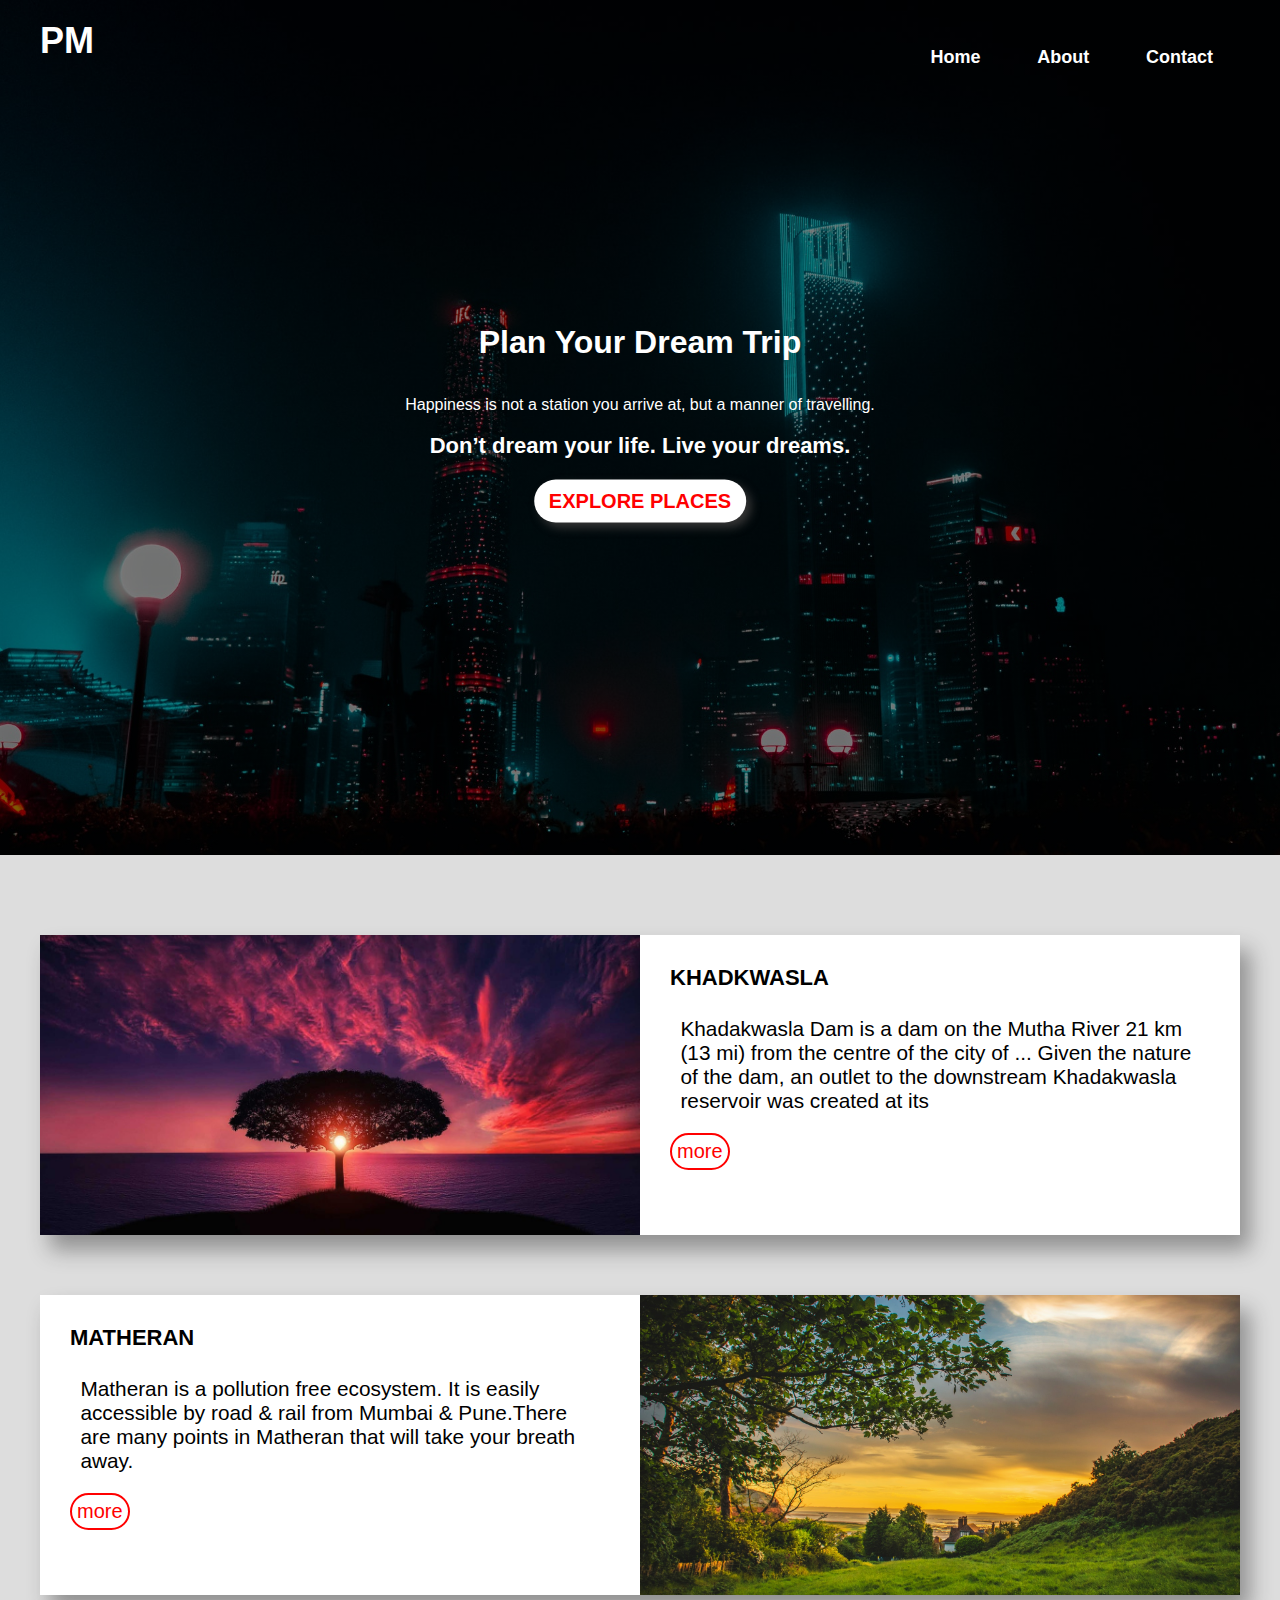
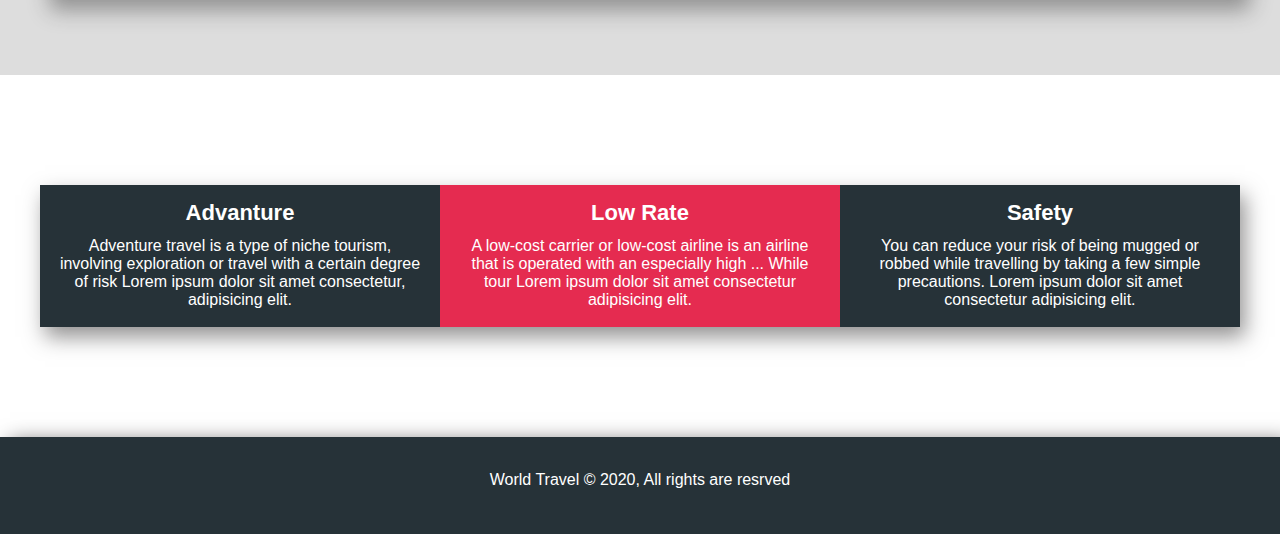
<file: index.html>
<!DOCTYPE html>
<html lang="en">
<head>
    <meta charset="UTF-8">
    <meta http-equiv="X-UA-Compatible" content="IE=edge">
    <meta name="viewport" content="width=device-width, initial-scale=1.0">
    <link rel="stylesheet" href="https://cdnjs.cloudflare.com/ajax/libs/font-awesome/5.15.3/css/all.min.css" integrity="sha512-iBBXm8fW90+nuLcSKlbmrPcLa0OT92xO1BIsZ+ywDWZCvqsWgccV3gFoRBv0z+8dLJgyAHIhR35VZc2oM/gI1w==" crossorigin="anonymous" />
    <link rel="stylesheet" href="./css/style.css">
    <title>Travel Web</title>


</head>
<body>
    <header class="header">
        <nav class="navbar bgdark">
            <div class="container">
            <h1 class="logo">PM</h1>
            <ul class="navitems">
                <li class="navitem"><a href="./index.html">Home</a></li>
                <li class="navitem"><a href="./about.html">About</a></li>
                <li class="navitem"><a href="./contact.html">Contact</a></li>
            </ul>
        </div>
        </nav>

        <div class="header-content">
            
            <h1 class="textwhite">Plan Your Dream Trip </h1><br>
            <p class="textwhite">Happiness is not a station you arrive at, but a manner of travelling.</p><br>
            <h3 class="textwhite">Don’t dream your life. Live your dreams.</h3>
            <a href="#exloreplaces" class="btn btn-primary">Explore Places</a>
        
        </div>
        
    </header>
    <section class="showcase" id="exloreplaces">
        <div class="container">
            <div class="row row1">
              <div class="imgbox">
                  <img src="./img/showcase-photo1 (1).jpg" alt="">
              </div>
              <div class="textbox">
                  <h2>KHADKWASLA</h2>
                  <p>Khadakwasla Dam is a dam on the Mutha River 21 km (13 mi) from the centre of the city of ... Given the nature of the dam, an outlet to the downstream Khadakwasla reservoir was created at its </p>
                  <a href="./about.html" class="btn btn-secondary">more</a>
              </div> 
                 
            </div>
            <div class="row row2">
                <div class="imgbox">
                    <img src="./img/showcase-photo3 (1).jpg" alt="">
                </div>
              <div class="textbox">
                  <h2>MATHERAN</h2>
                  <p>Matheran is a pollution free ecosystem. It is easily accessible by road &amp; rail from Mumbai &amp; Pune.There are many points in Matheran that will take your breath away.</p>
                  <a href="./about.html" class="btn btn-secondary">more</a>
              </div> 
            </div>

        </div>

    </section>
    <section class="features">
        <div class="container">
            <div class="boxwrapper">
                <div class="box box1">
                    <i class="fab fa-canadian-maple-leaf fa-3x textred"></i>
                    <h2>Advanture</h2>
                    <p>Adventure travel is a type of niche tourism, involving exploration or travel with a certain degree of risk Lorem ipsum dolor sit amet consectetur, adipisicing elit.</p>
                </div>
                <div class="box box2">
                    <i class="fas fa-meh fa-3x"></i>
                    <h2>Low Rate</h2>
                    <p>A low-cost carrier or low-cost airline is an airline that is operated with an especially high ... While tour Lorem ipsum dolor sit amet consectetur adipisicing elit.</p>
                </div>
                <div class="box box3">
                    <i class="fas fa-shield-alt fa-3x textred"></i>
                    <h2>Safety</h2>
                    <p>You can reduce your risk of being mugged or robbed while travelling by taking a few simple precautions. Lorem ipsum dolor sit amet consectetur adipisicing elit.</p>
                </div>
                
            </div>
        </div>
    </section>
  <footer class="footer">
      <div class="socialmedia">
       <a href="https://www.facebook.com/"><i class="fab fa-facebook-square fa-3x"></i></a> 
        <a href="https://www.instagram.com/p/BdQLbyOlND5/?utm_source=ig_embed"><i class="fab fa-instagram fa-3x"></i></a>
        <a href="https://twitter.com/notifications"><i class="fab fa-twitter fa-3x"></i></a>
      </div>
      <p>World Travel &copy; 2020, All rights are resrved</p><br><br>

  </footer>
    
</body>
</html>
</file>
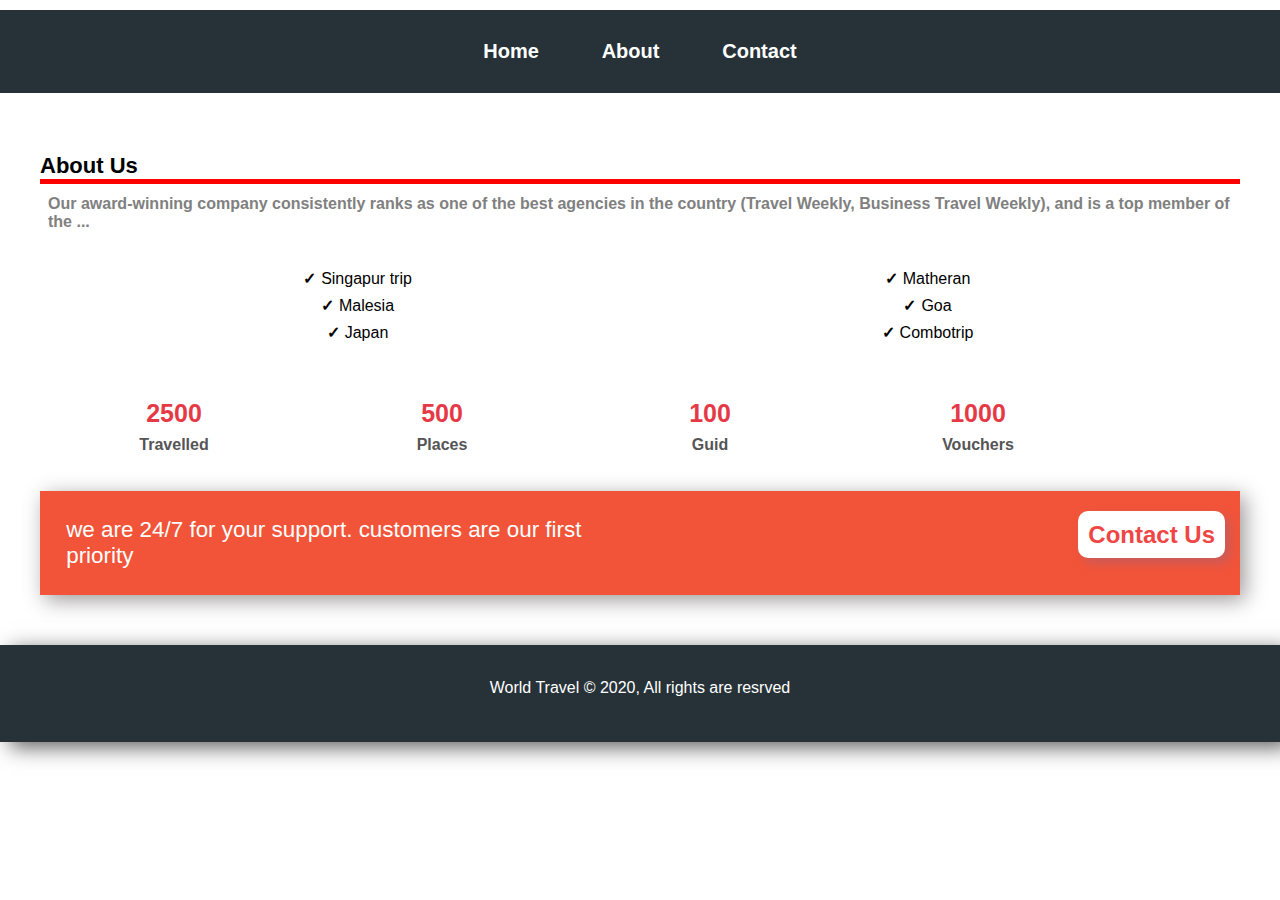
<file: about.html>
<!DOCTYPE html>
<html lang="en">
<head>
    <meta charset="UTF-8">
    <meta http-equiv="X-UA-Compatible" content="IE=edge">
    <meta name="viewport" content="width=device-width, initial-scale=1.0">
    <link rel="stylesheet" href="https://cdnjs.cloudflare.com/ajax/libs/font-awesome/5.15.3/css/all.min.css" integrity="sha512-iBBXm8fW90+nuLcSKlbmrPcLa0OT92xO1BIsZ+ywDWZCvqsWgccV3gFoRBv0z+8dLJgyAHIhR35VZc2oM/gI1w==" crossorigin="anonymous" />
    <link rel="stylesheet" href="./css/style.css">
    <title>Travel Web</title>

</head>
<body>
    <nav class="navbar1 dark">
        <div class="container1">
        <!-- <h1 class="logo">PM</h1> -->
        <ul class="navitems1">
            <li class="navitem1"><a href="./index.html">Home</a></li>
            <li class="navitem1"><a href="./about.html">About</a></li>
            <li class="navitem1"><a href="./contact.html">Contact</a></li>
        </ul>
      </div>
    </nav>
    <section class="about">
    <div class="container">
            <h2 class="textblack bottom">About Us</h2>
            <p class="textgrey">Our award-winning company consistently ranks as one of the best agencies in the country (Travel Weekly, Business Travel Weekly), and is a top member of the ...</p>
        <div class="aboutwrapper" >
            <div class="left">
                <ul>
                    <li>Singapur trip </li>
                    <li>Malesia</li>
                    <li>Japan</li>
                </ul>
            </div>
            <div class="right">
                <ul>
                    <li>Matheran</li>
                    <li>Goa</li>
                    <li>Combotrip</li>
                </ul>
            </div>
        </div>
       <div class="count">
           
         <div class="countitem count1">
            <span>2500</span>
            <p>Travelled</p>
         </div>
         <div class=" countitem count2">
            <span>500</span>
            <p>Places</p>
         </div>
         <div class=" countitem count3">
            <span>100</span>
            <p>Guid</p>
         </div>
         <div class=" countitem count4">
            <span>1000</span>
            <p>Vouchers</p>
         </div>
         

       </div>
       <div class="support">
           <div class="help">
             <p>we are 24/7 for your support. customers are our first priority</p>
           </div>
           <div class="number">
               <a href="./contact.html" class="btncontact">Contact Us</a>
           </div>
       </div>
     </div>
    </section>
    <footer class="footer">
        <div class="socialmedia">
         <a href="https://www.facebook.com/"><i class="fab fa-facebook-square fa-3x"></i></a> 
          <a href="https://www.instagram.com/p/BdQLbyOlND5/?utm_source=ig_embed"><i class="fab fa-instagram fa-3x"></i></a>
          <a href="https://twitter.com/notifications"><i class="fab fa-twitter fa-3x"></i></a>
        </div>
        <p>World Travel &copy; 2020, All rights are resrved</p><br><br>
  
    </footer>
    
</body>
</html>
</file>
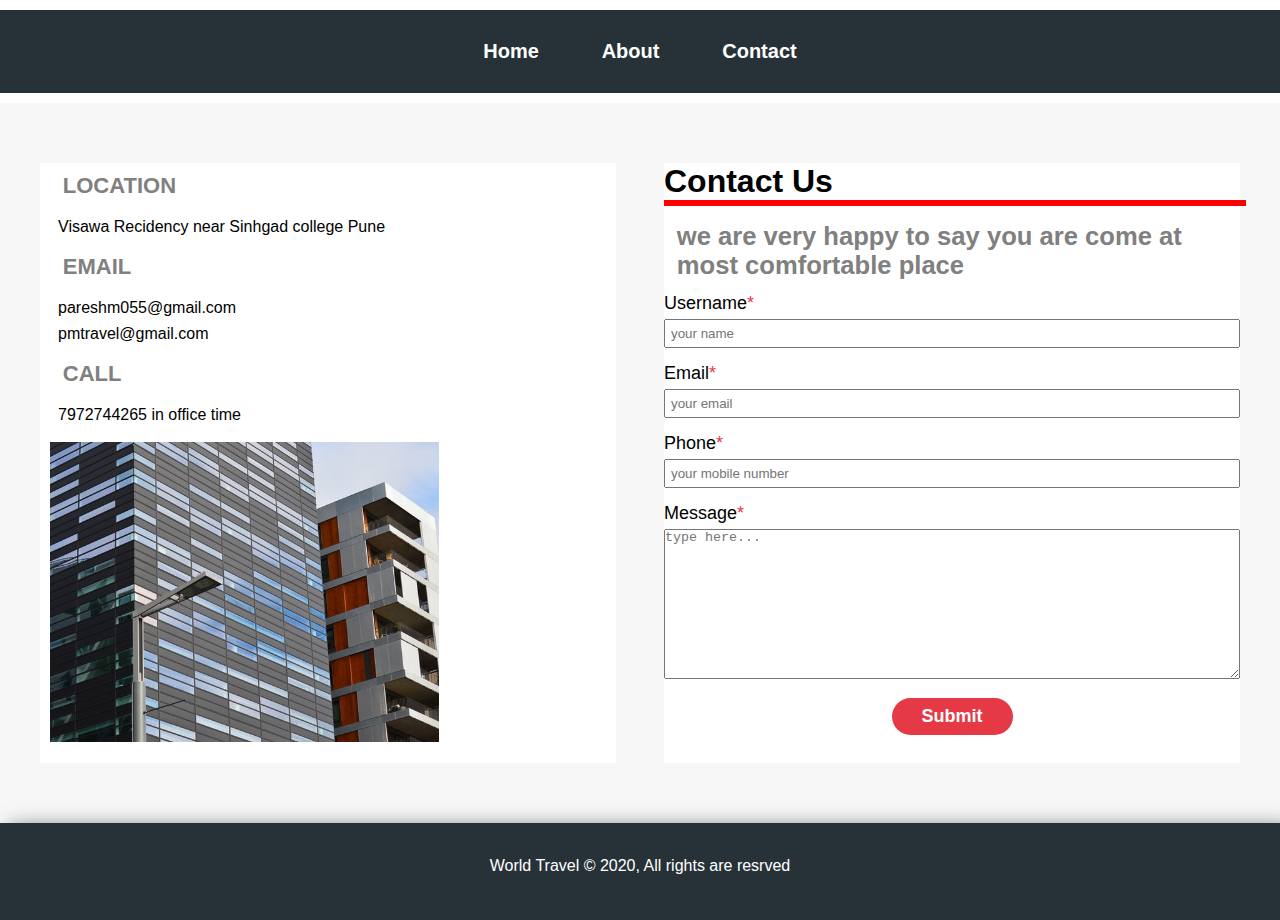
<file: contact.html>
<!DOCTYPE html>
<html lang="en">
<head>
    <meta charset="UTF-8">
    <meta http-equiv="X-UA-Compatible" content="IE=edge">
    <meta name="viewport" content="width=device-width, initial-scale=1.0">
    <link rel="stylesheet" href="https://cdnjs.cloudflare.com/ajax/libs/font-awesome/5.15.3/css/all.min.css" integrity="sha512-iBBXm8fW90+nuLcSKlbmrPcLa0OT92xO1BIsZ+ywDWZCvqsWgccV3gFoRBv0z+8dLJgyAHIhR35VZc2oM/gI1w==" crossorigin="anonymous" />
    <link rel="stylesheet" href="./css/style.css">
    <title>Travel Web</title>

</head>
<body>
    <nav class="navbar1 dark">
        <div class="container1">
        <!-- <h1 class="logo">PM</h1> -->
        <ul class="navitems1">
            <li class="navitem1"><a href="./index.html">Home</a></li>
            <li class="navitem1"><a href="./about.html">About</a></li>
            <li class="navitem1"><a href="./contact.html">Contact</a></li>
        </ul>
      </div>
    </nav>
    <section class="contactpage">
        <div class="container">
        <div class="formwrapper">
            <div class="companyaddres">
                <div class="adressgroup">
                    <a href="https://www.google.com/maps/place/Visawa+Residency/@18.4651452,73.8343118,17z/data=!3m1!4b1!4m5!3m4!1s0x3bc295495455fa19:0x1dcf66a145920067!8m2!3d18.4651707!4d73.836501"><i class="fas fa-map-marker-alt fa-3x textred"></i></a>
                    
                    <a href="https://www.google.com/maps/place/Visawa+Residency/@18.4651452,73.8343118,17z/data=!3m1!4b1!4m5!3m4!1s0x3bc295495455fa19:0x1dcf66a145920067!8m2!3d18.4651707!4d73.836501"><h2 class="textgrey">Location</h2> </a>
                    <a href="https://www.google.com/maps/place/Visawa+Residency/@18.4651452,73.8343118,17z/data=!3m1!4b1!4m5!3m4!1s0x3bc295495455fa19:0x1dcf66a145920067!8m2!3d18.4651707!4d73.836501"><p>Visawa Recidency near Sinhgad college Pune</p> </a>
                    

                </div>
                <div class="adressgroup">
                    <a href="https://support.google.com/mail/answer/8494?co=GENIE.Platform%3DDesktop&hl=en"><i class="far fa-envelope fa-3x textred"></i></a>
                    
                    <a href="https://support.google.com/mail/answer/8494?co=GENIE.Platform%3DDesktop&hl=en"><h2 class="textgrey">Email</h2></a>
                    <a href="https://support.google.com/mail/answer/8494?co=GENIE.Platform%3DDesktop&hl=en"><p>pareshm055@gmail.com</p></a>
                    <p>pmtravel@gmail.com</p>
                </div>
                <div class="adressgroup">
                    <a href="tel:7972744265"><i class="fas fa-phone-volume fa-3x textred"></i></a>
                    
                    <a href="tel:7972744265"><h2 class="textgrey">Call</h2></a>
                    <a href="tel:7972744265"><p>7972744265 in office time </p></a>
                    
                </div>
                <img src="./img/company-img (1).jpg" alt="">
            </div>
            <form action="" class="form">
                <h1 class="textblack">Contact Us</h1>
                <p class="textgrey">we are very happy to say you are come at most comfortable place</p>
                <div class="formgroup">
                    <label for="username">Username</label>
                    <input type="text" id="username" name="" required placeholder="your name">

                </div>
                <div class="formgroup">
                    <label for="email">Email</label>
                    <input type="email" id="email" name="" required placeholder="your email">


                </div>
                <div class="formgroup">
                    <label for="phone">Phone</label>
                    <input type="phone" id="phone" name="" required placeholder="your mobile number">
 

                </div>
                <div class="formgroup">
                    <label for="message">Message</label>
                    <textarea name=" " id="message" cols="30" rows="10"  placeholder="type here..."></textarea>

                </div>
                <button type="Submit" class="formbtn">Submit</button>
            </form>
        </div>
        </div>
    </section>
    <footer class="footer">
        <div class="socialmedia">
         <a href="https://www.facebook.com/"><i class="fab fa-facebook-square fa-3x"></i></a> 
          <a href="https://www.instagram.com/p/BdQLbyOlND5/?utm_source=ig_embed"><i class="fab fa-instagram fa-3x"></i></a>
          <a href="https://twitter.com/notifications"><i class="fab fa-twitter fa-3x"></i></a>
        </div>
        <p>World Travel &copy; 2020, All rights are resrved</p><br><br>
  
    </footer>
    
        
    </body>
    </html>
</file>
<file: css/style.css>
*{
    margin: 0;
    padding: 0;
    box-sizing: border-box;
}
html{
    font-size: 62.5%;
    /* 10px */
}


body{
    font-family:sans-serif;
}

/* ######### utility classes ######### */
ul li{
    list-style: none;
}
p,li{
    font-size: 1.6em;
    margin: 0.5em;
}
h1{
    margin-bottom: 0.5em;
    font-weight: 500px;
    font-size:3.2rem;
}

h2,h3{
    margin-bottom: 0.5em;
    font-weight: 500px;
    font-size:2.2rem ;
}
.textwhite{
    color: white;

}
.textblack{
    color: black;
}
.textred{
    color: red;
}
.textgrey{
    color: grey;
    font-weight: 600;
}
.dark{
    background-color: #263238;
}

/* #### buttons ######## */
.btn{
    display: inline-block;
    padding:1rem 1.5rem;
    text-transform: uppercase;
    margin:0.5em 0;
}
.btn-primary{
    background-color: white;
    color: red;
    border-radius: 100px;
    font-size: 2rem;
    font-weight: 600;
    box-shadow: 5px 5px 10px 0 rgb(54, 54, 54);

}
.btn-primary:hover{
    background-color:#ddd ;

}
.btn-secondary{
   display: inline-block;
    background: white;
    color: red;
    border: 2px solid red;
    border-radius:20px;
    padding:0.5rem;
    text-transform: lowercase;
    font-size: 2rem;
    font-weight: 500px;
}
.btn-secondary:hover{
    background-color: #fcf3f2;

}
/* its all about navigation and background img */
header{
    position: relative;
    height: 95vh;
    background:linear-gradient(rgba(0,0,0,0.5),rgba(0,0,0,0.5)), url('../img/header-image\ \(1\).jpg');
    background-position: center;
    background-size: cover;
    background-repeat: no-repeat;
}
.header .navbar .logo ,a{
    color: white;
    text-decoration: none;
}
.navbar{
  /* border: 2px solid rgb(59, 218, 98); */
  padding: 1em;
}
.logo{
    float: left;
    font-size: 3.6rem;
    color: white;   
}

.navitems{
    float: right;
    
}
.navitem{
    display: inline-block;
    padding: 1em;
    font-weight: 600;
    font-size: 1.8rem;
}
.container{
    max-width: 1200px;
    width: 100%;
    margin: 10px auto;

}
.container1{
    max-width: 1200px;
    width: 70%;
    margin: 10px auto;
}
.navitem a:hover{
    color: red;
}
.navitem a:active{
    color: violet;
}
.navbar .logo:hover{
    color:red;
}
.navbar::after{
    content: "";
    display: block;
    clear: both;
}
.navitems1{
    text-align:center;
}
.navitem1{
    display: inline-block;
    /* padding: 1em; */
    font-weight: 600;
    font-size: 2rem;
    padding:2rem;
  
    text-align:center;
   
}
.navitem1 a:hover{
    color: red;
}
.navitem1 a:active{
    color: violet;
}
.navbar1 .logo:hover{
    color:red;
}

.navbar1::after{
    content: "";
    display: block;
    clear: both;
}


/* all navigation completed here */
/* header content */
.header-content{
    /* border: 2px solid white; */
    position: absolute;
    top: 50%;
    left: 50%;
    text-align: center;
    transform: translate(-50%,-50%);
}
/* header content completed  */
/* we use absolute and relative tags  */


/* ######### show case ########## */
/* showcase section style */
.showcase{
    background:#ddd;
    padding: 7rem 0;
}
.row{
    height:300px ;
    /* border: 2px solid red;  */
    background: #fff;
    box-shadow: 10px 15px 20px 0px rgba(41, 40, 40, 0.418);

}
.row1{
    margin-bottom:6rem ;
}
.row1 .imgbox , .row2 .textbox{
    float:left;
    width: 50%;
}
.row2 .imgbox , .row1 .textbox{
    float:right;
    width: 50%;
}
.row .imgbox{
    /* border: 2px solid green; */
    height: 100%;
}

.row .textbox{
    /* border: 2px solid rgb(174, 216, 23); */
    /* height: 100%; */
    padding: 30px;
    font-size:1.3rem;
}
.row .imgbox img{
    display: inline-block;
    width: 100%;
    height: 100%;
    object-fit: cover;
}
.row1 h2, .row2 h2{
    padding-bottom:15px;
    
} 
.row::after{
    content:'';
    display:block;
    clear: both;
}

/* ########## Features section styling ############## */
.features{
    padding:10rem 0;
}
.boxwrapper{
    box-shadow: 5px 10px 20px 0px rgba(63, 62, 62, 0.568);
    
}
.box{
    
    width: 33.3333%;
    float: left;
    /* border: 2px solid rgb(13, 14, 13); */
    padding: 1rem;
    /* border: 2px solid rgb(13, 14, 13); */
    text-align: center;
   
}
.box1,.box3{
    background-color: #263238;
    color: #fff;
}
.box2{
    background-color:#E52B50 ;
    color: #fff;
}
.boxwrapper h2{
    padding-top: 0.5rem;

}

.boxwrapper::after{
    content:"";
    display:block;
    clear: both;
}
/* all showcase is completed */

/* footer is starting now */


.footer{
    background: #263238;
    color: white;
    padding: 1.5rem;
    text-align: center;
    box-shadow: 10px 5px 20px 0px rgb(94, 92, 92);

}
.socialmedia i{
    margin:2rem;
    
}
/* footer is completed  */
/* lets we start now about page 
in about page navbar is same we copy from html same as to
 */

 /* ############# About Page ################ */
 .about{
     padding:4rem;
     
 }
 .bottom{
     border-bottom: 5px solid red;
     width: 100%;
 }
 .left{
     
     float: left;
     width: 50%;
 }
 .right{
     float: right;
     width: 50%;
 }
 .aboutwrapper{
    /* border: 3px solid rgb(85, 82, 82); */
     margin: 2rem;
    padding: 1rem;     
    text-align:center;
 }
 .aboutwrapper::after{
     content: '';
     display: block;
     clear: both;
 }
 .aboutwrapper li::before{
     content:'\2713';
     color: black;
     padding: 0.5rem;
     font-weight: bold;
 }


/* ################ count style  ################ */

.count{
    margin-top: 1rem;
    /* border: 2px solid red; */
}
.countitem{
        margin: 1.4rem;
        padding: 0.5rem;
        /* border: 4px solid red; */
        float: left;
        width: 20%;
        text-align: center;
        font-weight: 600;
}
 .countitem span{
     font-size: 2.5rem;
     color: #e63946;
 }
 .countitem p{
     color: #555;
 }
.count::after{
    
    content: '';
    display: block;
    clear: both;
}
 /* count completed */

/* ###### support assist ############## */

.support{
    background: rgb(241, 84, 57);
    color: white;
    padding: 1.5rem;
    margin-top:1rem ;
    box-shadow: 5px 5px 20px 0px rgb(156, 152, 152);
}
.help{
    width: 50%;
    float: left;
    font-size: 1.4rem;


}
.number{
 width: 40%;
 float: right;
 font-size: 2.4rem;
 padding-top: 1rem;
 text-align: right;
 margin-top: 0.5rem;
}
.btncontact{
    padding: 1rem;
    /* margin-top: 0.5rem; */
    background-color: white;
    color: rgb(240, 69, 69);
    border-radius: 10px;
    /* font-size: 20px; */
    font-weight: 600;
    text-align:center;
    box-shadow: 5px 5px 10px 0 rgb(201, 91, 91);


}
.btncontact:hover{
    color: black;
}
.support::after{
    content: '';
    display: block;
    clear: both;
}
 /* about page is completed */

/* ############## contact page #################  */
  

.contactpage{
    padding: 5rem 0rem;
    background: #f7f7f7;
    
}
.formwrapper{
  /* border: 2px solid red; */

}
.companyaddres{
    height: 600px;
    background:#fff;
    /* border: 2px dotted green; */
    width: 48%;
    float:left;
    padding:1rem ;

}
.companyaddres i{
    display: inline-block;
    margin-right: 1rem;
}
.companyaddres h2{
    display: inline-block;
    text-transform: uppercase;
}
.formwrapper .adressgroup{
    padding-bottom: 1rem;
    
}
.formwrapper .companyaddres img{
   max-width: 70%;
   min-height:30rem ;
   object-fit: cover;


}
.form{
    background: #fff;
    /* border: 2px dotted black; */
    width: 48%;
    float: right;
}
.formwrapper::after{
    content: '';
    display: block;
    clear:both;
}

/* ###### form styling ###### */

.formwrapper .form{
    height: 600px;
    font-size: 1.6rem;
    background: #fff;
    /* border: 4px solid black; */
    width: 48%;
    float: right;

}
.form h1::after{
    content:'';
    display: block;
    border: 3px solid red;
    width: 100%;
}
.formwrapper label{
    display: block;
    padding-bottom: 0.5rem;
    font-size: 1.8rem;
    font-weight: 500;

}
.formwrapper .form input{
    padding:0.5rem;
    width: 100%;
}
 .form .formgroup{
    margin-bottom: 1.5rem;
}
.formwrapper .form label::after{
    content:"*";
    color: #e63946;

} 
.formwrapper .form textarea{
    width: 100%;
    height: 150px;
    padding: o.7rem;

}
.form .formbtn{
   display:block ; 
   margin: 0 auto;
   padding: 0.8rem 3rem;
   background: #e63946;
   text-align: center;
   border-radius: 100px;
   font-size: 1.8rem;
   font-weight: 600;
   color: white;
   border: none;
   cursor: pointer;

}
/* ####### form styling completed ###### */


/* ####################  Media Querys ################## */

@media (max-width:600px){
    html{
        font-size: 50%;
    }
    .navbar .navitems ,.navitem .logo{
        float: none;
        display: block;
        width: 100%;
    }
    .row{
        height: auto;
        width: 100%;
    }
    .row .imgbox, .row .textbox{
        float: none;
        width: 100%;
        text-align: center;
    }

     .features .box{
        float: none;
        width: 100%;
        text-align: center;
        /* margin-top: 5rem; */
    }
    .box2, .box3{
        margin-top: 4rem;
    }
    .count .countitem{
        
        float: none;
        width: 100%;
        text-align: center;
        /* height: 100%; */
    }
    .help, .number{
        float: none;
        width: 100%;
        text-align: center;
    }
    .formwrapper .companyaddres{
        float: none;
        width: 100%;
        height: auto;
        margin-bottom: 5rem;
    }
    .formwrapper .form{
        float: none;
        width: 100%;
        height: auto;

    }
}

@media(min-width:501)and (max-width:800){
    html{
        font-size: 50%;
    }
    .navbar .navitems ,.navitem .logo{
        float: none;
        display: block;
        width: 100%;
    }
    
    .row{
        height: auto;
        width: 100%;
    }
    .row .imgbox, .row .textbox{
        float: none;
        width: 100%;
        text-align: center;
    }

     .features .box{
        float: none;
        width: 100%;
        text-align: center;
        
        /* margin-top: 5rem; */
    }
    
    .box2, .box3{
        margin-top: 4rem;
    }
    .count .countitem{
        
        float: none;
        width: 100%;
        text-align: center;
        /* height: 100%; */
    }
    .help, .number{
        float: none;
        width: 100%;
        text-align: center;
    }
    .formwrapper .companyaddres{
        float: none;
        width: 100%;
        height: auto;
        margin-bottom: 5rem;
    }
    .formwrapper .form{
        float: none;
        width: 100%;
        height: auto;

    }

}
@media (max-width:350px){
    html{
        font-size: 50%;
    }
    .navitem{
        display: inline-block;
        padding: 0.5em;
        font-weight: 600;
        font-size: 1.4rem;
}
}
@media (orientation:landscape) and (max-height:500px){
  .header{
      height: 90vmax;
  }  
}

############### responcive completed###############

.footer p{
    padding-bottom: 1rem;
}
.adressgroup a{
    color: black;
}
@media(max-width:400px){
    .navitem {
        margin-top:8rem;
    }
    .textwhite{
        padding:1rem;
    }
    h1 {
         font-size:2.3rem;
   }
   .textwhite p{
          font-size:1.5rem;
   }
    h3{
    font-size:2rem;
   }
   .navitem1{
   
    /* font-size:1.2rem; */
    /* padding:0.4rem; */
    /* width:50%; */
    /* margin:auto 0px; */
    

   }
   .navitem1{
    font-size:1.3rem;
    /* padding:1rem; */
    /* width:900px; */
    /* margin:auto 0px; */
   }
   .textgrey {
    font-size:1.7rem;
    
   }
   .contactpage{
    margin:1rem;
    padding:1rem;
   }
  
  

    
}
</file>
